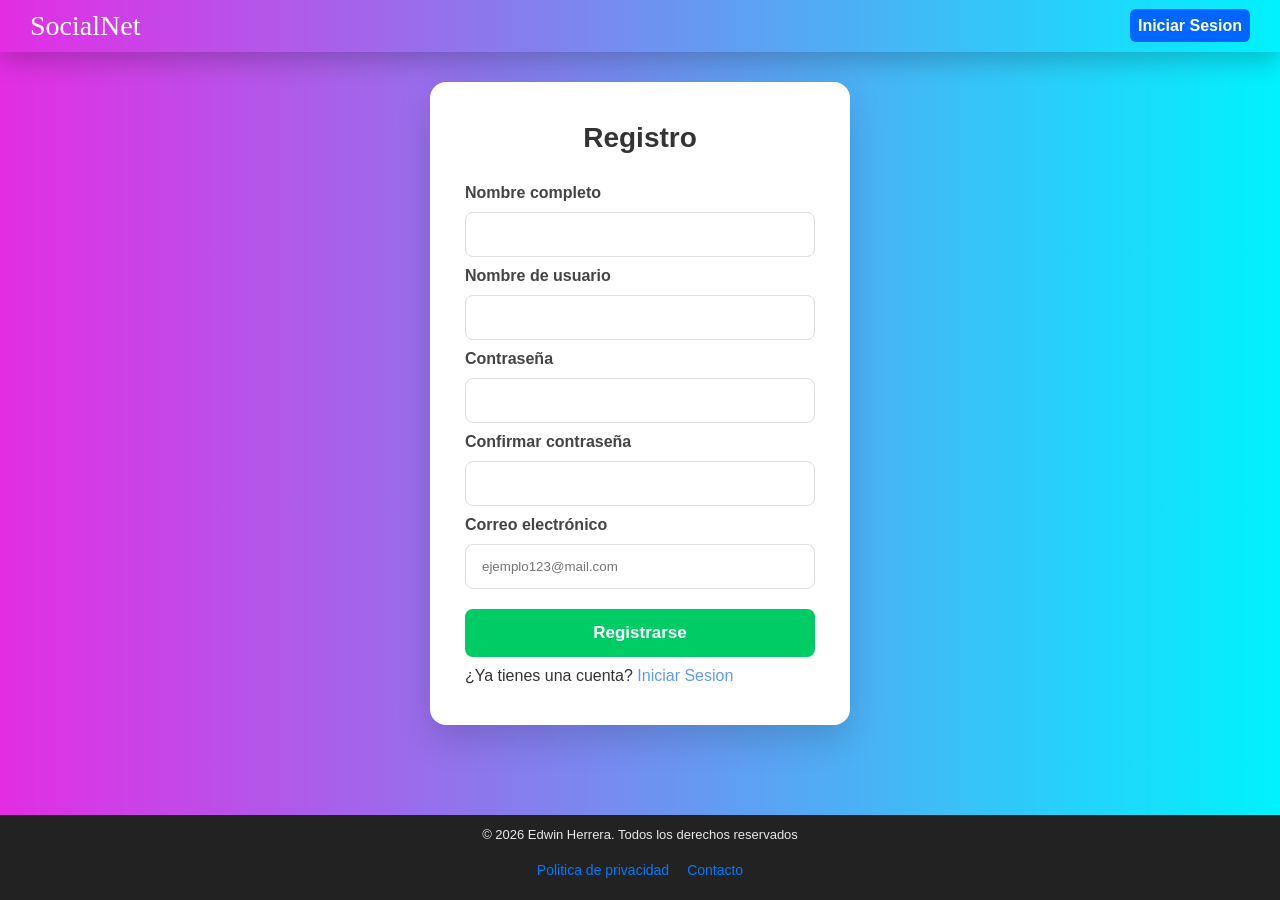
<file: index.html>
<!DOCTYPE html>
<html lang="es">
<head>
    <meta charset="UTF-8">
    <meta name="viewport" content="width=device-width, initial-scale=1.0">
    <title>Registro</title>
    <link rel="stylesheet" href="css/estilos.css">
    <link rel="icon" href="icon.png">
</head>
<body>
<header>
    <nav class="container">
        <div class="logo">SocialNet</div>
        <ul>
            <li><a class="btn" href="login.html">Iniciar Sesion</a></li>
        </ul>
    </nav>
</header>
    <div class="main-content">
        <form class="registro" netlify>
            <h1>Registro</h1>
            <label for="nombre">Nombre completo</label>
            <input type="text" name="nombre" required>
            <label for="user">Nombre de usuario</label>
            <input type="text" name="usuario" required>
            <label for="password">Contraseña</label>
            <input type="password" name="password" minlength="8" required>
            <label for="confirmar">Confirmar contraseña</label>
            <input type="password" name="confirmar" minlength="8" required>
            <label for="correo">Correo electrónico</label>
            <input type="email" name="correo" placeholder ="ejemplo123@mail.com" required>
            <button type="submit">Registrarse</button>
            <p>¿Ya tienes una cuenta?</p>
            <a href="login.html">Iniciar Sesion</a>
        </form>
    </div>
<footer>
    <p>&copy; 2026 Edwin Herrera. Todos los derechos reservados</p>
        <nav>
            <a href="#">Politica de privacidad</a>
            <a href="https://wa.me/qr/2Q3JERS7IKOZO1" target="_blank">Contacto</a>
        </nav>
</footer>
</body>
</html>
</file>
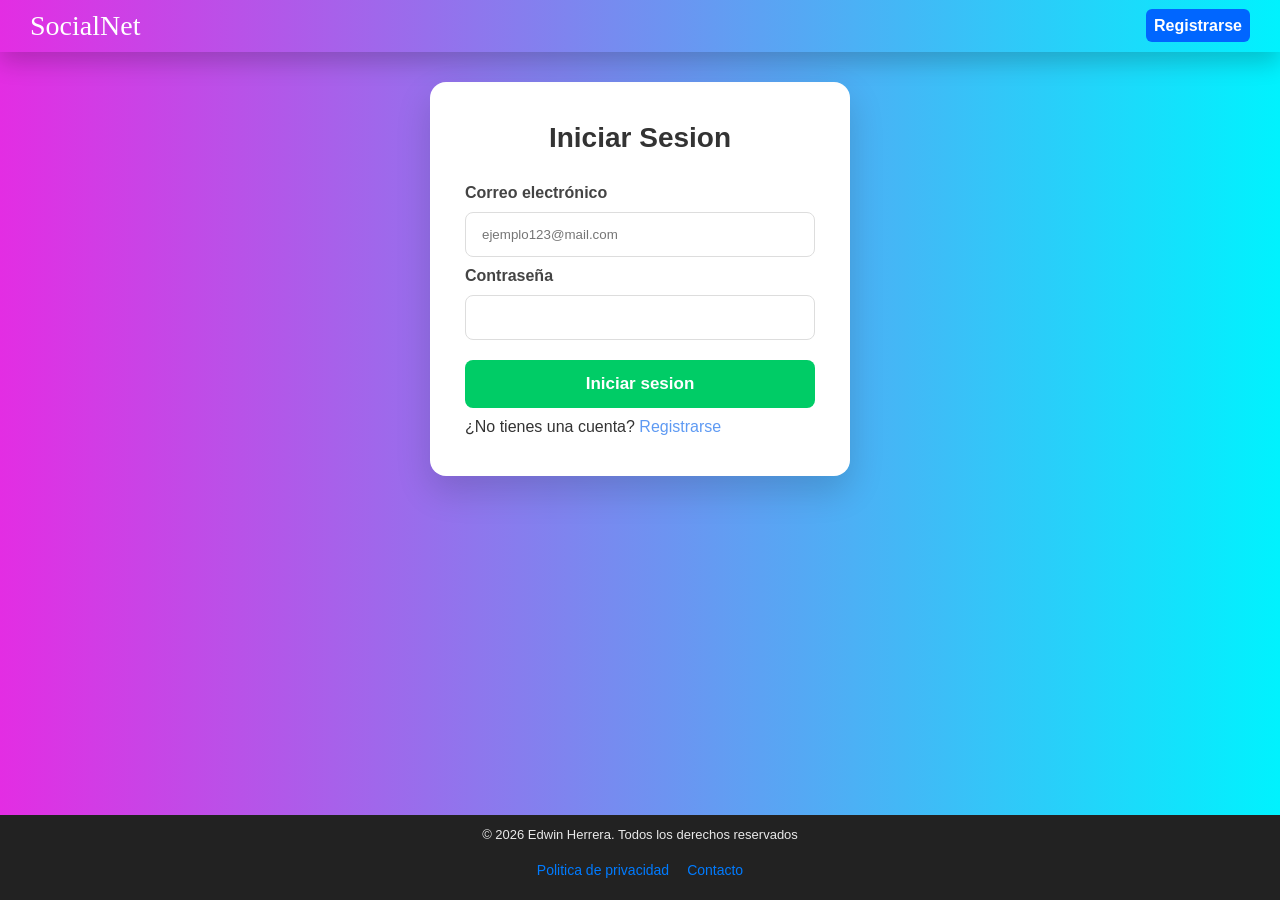
<file: login.html>
<!DOCTYPE html>
<html lang="es">
<head>
    <meta charset="UTF-8">
    <meta name="viewport" content="width=device-width, initial-scale=1.0">
    <title>Registro</title>
    <link rel="stylesheet" href="css/estilos.css">
</head>
<body>
<header>
    <nav class="container">
        <div class="logo">SocialNet</div>
        <ul>
            <li><a class="btn" href="index.html">Registrarse</a></li>
        </ul>
    </nav>
</header>
    <div class="main-content">
        <form>
            <h1>Iniciar Sesion</h1>
            <label for="correo">Correo electrónico</label>
            <input type="email" name="correo" placeholder ="ejemplo123@mail.com" required>
            <label for="password">Contraseña</label>
            <input type="password" name="password" minlength="8" required>
            <button type="submit">Iniciar sesion</button>
            <p>¿No tienes una cuenta?</p>
            <a href="index.html">Registrarse</a>
        </form>
    </div>
<footer>
    <p>&copy; 2026 Edwin Herrera. Todos los derechos reservados</p>
        <nav>
            <a href="#">Politica de privacidad</a>
            <a href="https://wa.me/qr/2Q3JERS7IKOZO1" target="_blank">Contacto</a>
        </nav>
</footer>
</body>
</html>
</file>
<file: css/estilos.css>
*{
    padding: 0;
    margin: 0;
    box-sizing: border-box;
}

body{
    display: flex;
    flex-direction: column;
    font-family: 'Segoe UI', sans-serif;
    background: linear-gradient(to right, rgb(227, 45, 227), #00f2fe);
    min-height: 100vh;
    color: #333
}

form{
    align-items: center;
    background-color: white;
    width: 100%;
    max-width: 420px;
    margin: 30px auto;
    padding: 40px 35px;
    border-radius: 16px;
    box-shadow: 0 15px 35px rgba(0,0,0,0.15);

}
input {
    width: 100%;
    padding: 14px 16px;
    margin-bottom: 18px;
    border: 1.5px solid #ddd;
    border-radius: 8px;
    transition: border 0.3s;
    justify-content: center;
}

input:focus{
    outline: none;
    border-color: #0066ff;
    box-shadow: 0 0 0 3px rgba(0, 102, 255, 0.1);
}

button {
    width: 100%;
    padding: 14px;
    background-color: #00cc66;
    color: white;
    font-size: 17px;
    font-weight: 600;
    margin-top: 10px;
    margin-bottom: 10px;
    border: none;
    cursor: pointer;
    border-radius: 8px;
    transition: all 0.3s ease;
}
h1{
    text-align: center;
    margin-bottom: 30px;
    font-size: 28px;
    color: #333
}
label{
    display: block;
    margin-bottom: 6px;
    font-weight: 600;
    color: #444;
}
header{
    text-decoration-style: solid;
    background: linear-gradient(to right, rgb(227, 45, 227), #00f2fe);
    color: white;
    padding: 10px 30px;
    width: 100%;
    position: sticky;
    box-shadow: 0 10px 25px rgba(0,0,0,0.2);
}

.container{
    display: flex;
    justify-content: space-between;
    align-items: center;
    padding: 0;
    width: 100%;
}
.container ul{
    display: flex;
    list-style: none;
    gap: 20px;
    padding: 0;
    margin: 0;
}
.logo{
    font-family: fantasy;
    font-size: 28px;
    width: auto;
}
.btn{
    background-color: #0066ff;
    text-decoration: none;
    text-align: center;
    color: white;
    padding: 8px;
    font-weight: 600;
    border-radius: 6px;
    transition: all 0.3s ease;
    min-width: 110px;
}

.btn:hover{
    background-color: #4d94ff;
} 

footer nav{ 
    display: flex;
    justify-content: center;
    align-items: center;
    padding: 10px;

}

input, label {
    display: block;
    margin-bottom: 10px;
}

button:hover{
    background-color: #00b359;
    transform: translate(-2px);
}

footer{
    background-color: #222;
    color: white;
    text-align: center;
    padding: 12px 10px;
    margin-top: auto;
    font-size: 13px;
}

footer p{
    margin-bottom: 10px;
    opacity: 0.9;
}

footer nav{
    display: flex;
    justify-content: center;
    gap: 18px;
}

footer nav a{
    color: #007bff;
    font-size: 14px;
    text-decoration: none;
}

form a{
    text-decoration: none;
    color: #5e9af3;
}
form p{
    display: inline;
}
form a:hover{
    color: #0066ff;
}
@media(max-width: 480px){
    form{
        padding: 30px 20px;
    }
}
</file>
